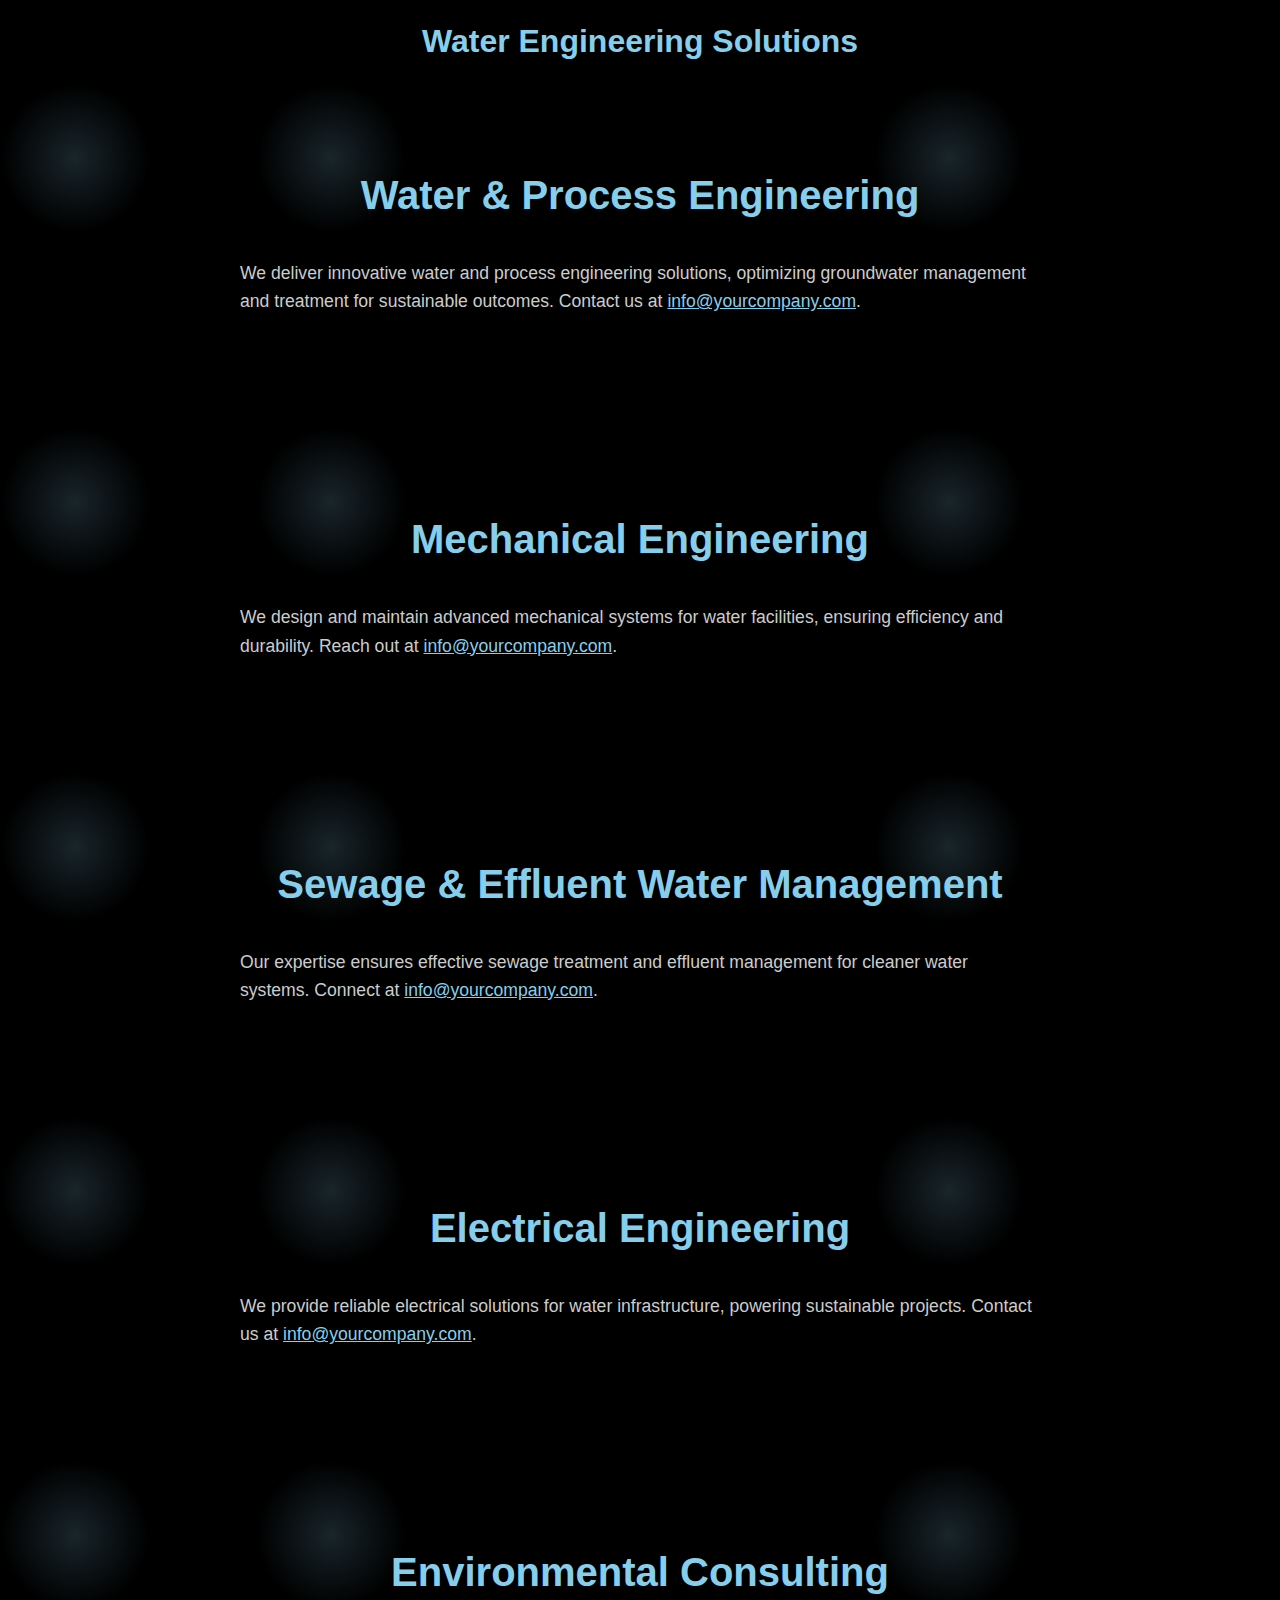
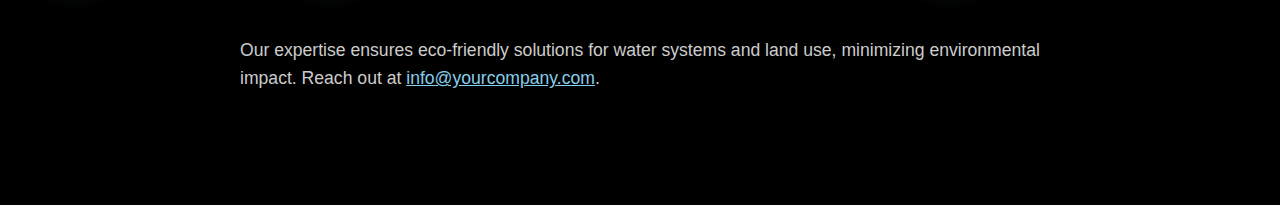
<file: css/ripple.html>
<!DOCTYPE html>
<html lang="en">
<head>
    <meta charset="UTF-8">
    <meta name="viewport" content="width=device-width, initial-scale=1.0">
    <title>Water Engineering Solutions</title>
    <style>
        * {
            margin: 0;
            padding: 0;
            box-sizing: border-box;
        }
        body {
            font-family: 'Arial', sans-serif;
            background-color: #000; /* Black brand background */
            color: #fff;
            line-height: 1.6;
        }
        a {
            color: #87CEEB; /* Sky blue brand accent */
            text-decoration: underline;
            transition: color 0.3s;
        }
        a:hover {
            color: #fff;
        }
        /* Header (Simplified) */
        header {
            background: rgba(0, 0, 0, 0.8);
            padding: 1rem 2rem;
            text-align: center;
        }
        header h1 {
            color: #87CEEB;
        }
        /* Service Sections */
        .service-section {
            padding: 5rem 2rem;
            position: relative;
            overflow: hidden;
        }
        .ripple-container {
            position: absolute;
            top: 0;
            left: 0;
            width: 100%;
            height: 100%;
            z-index: 1;
        }
        .ripple {
            position: absolute;
            width: 150px;
            height: 150px;
            background: radial-gradient(circle, rgba(135, 206, 235, 0.3) 0%, rgba(135, 206, 235, 0) 70%);
            border-radius: 50%;
            animation: ripple 3s infinite;
            opacity: 0.6;
        }
        @keyframes ripple {
            0% { transform: scale(0); opacity: 0.6; }
            100% { transform: scale(3); opacity: 0; }
        }
        .ripple:nth-child(2) { animation-delay: 1s; left: 20%; }
        .ripple:nth-child(3) { animation-delay: 2s; right: 20%; }
        .container {
            max-width: 1200px;
            margin: 0 auto;
            position: relative;
            z-index: 2;
        }
        .service-section h2 {
            font-size: 2.5rem;
            text-align: center;
            margin-bottom: 2rem;
            color: #87CEEB;
        }
        .service-section p {
            font-size: 1.1rem;
            line-height: 1.6;
            color: #ccc;
            max-width: 800px;
            margin: 0 auto 2rem;
        }
        /* Responsiveness */
        @media (max-width: 768px) {
            .service-section h2 {
                font-size: 2rem;
            }
            .service-section p {
                font-size: 1rem;
            }
        }
    </style>
</head>
<body>
    <header>
        <h1>Water Engineering Solutions</h1>
    </header>

    <!-- Water & Process Engineering -->
    <section id="water-engineering" class="service-section">
        <div class="ripple-container">
            <div class="ripple"></div>
            <div class="ripple"></div>
            <div class="ripple"></div>
        </div>
        <div class="container">
            <h2>Water & Process Engineering</h2>
            <p>We deliver innovative water and process engineering solutions, optimizing groundwater management and treatment for sustainable outcomes. Contact us at <a href="mailto:info@yourcompany.com?subject=Water%20Engineering%20Inquiry">info@yourcompany.com</a>.</p>
        </div>
    </section>

    <!-- Mechanical Engineering -->
    <section id="mechanical-engineering" class="service-section">
        <div class="ripple-container">
            <div class="ripple"></div>
            <div class="ripple"></div>
            <div class="ripple"></div>
        </div>
        <div class="container">
            <h2>Mechanical Engineering</h2>
            <p>We design and maintain advanced mechanical systems for water facilities, ensuring efficiency and durability. Reach out at <a href="mailto:info@yourcompany.com?subject=Mechanical%20Engineering%20Inquiry">info@yourcompany.com</a>.</p>
        </div>
    </section>

    <!-- Sewage & Effluent Water Management -->
    <section id="sewage-management" class="service-section">
        <div class="ripple-container">
            <div class="ripple"></div>
            <div class="ripple"></div>
            <div class="ripple"></div>
        </div>
        <div class="container">
            <h2>Sewage & Effluent Water Management</h2>
            <p>Our expertise ensures effective sewage treatment and effluent management for cleaner water systems. Connect at <a href="mailto:info@yourcompany.com?subject=Sewage%20Management%20Inquiry">info@yourcompany.com</a>.</p>
        </div>
    </section>

    <!-- Electrical Engineering -->
    <section id="electrical-engineering" class="service-section">
        <div class="ripple-container">
            <div class="ripple"></div>
            <div class="ripple"></div>
            <div class="ripple"></div>
        </div>
        <div class="container">
            <h2>Electrical Engineering</h2>
            <p>We provide reliable electrical solutions for water infrastructure, powering sustainable projects. Contact us at <a href="mailto:info@yourcompany.com?subject=Electrical%20Engineering%20Inquiry">info@yourcompany.com</a>.</p>
        </div>
    </section>

    <!-- Environmental Consulting -->
    <section id="environmental-consulting" class="service-section">
        <div class="ripple-container">
            <div class="ripple"></div>
            <div class="ripple"></div>
            <div class="ripple"></div>
        </div>
        <div class="container">
            <h2>Environmental Consulting</h2>
            <p>Our expertise ensures eco-friendly solutions for water systems and land use, minimizing environmental impact. Reach out at <a href="mailto:info@yourcompany.com?subject=Environmental%20Inquiry">info@yourcompany.com</a>.</p>
        </div>
    </section>
</body>
</html>
</file>
